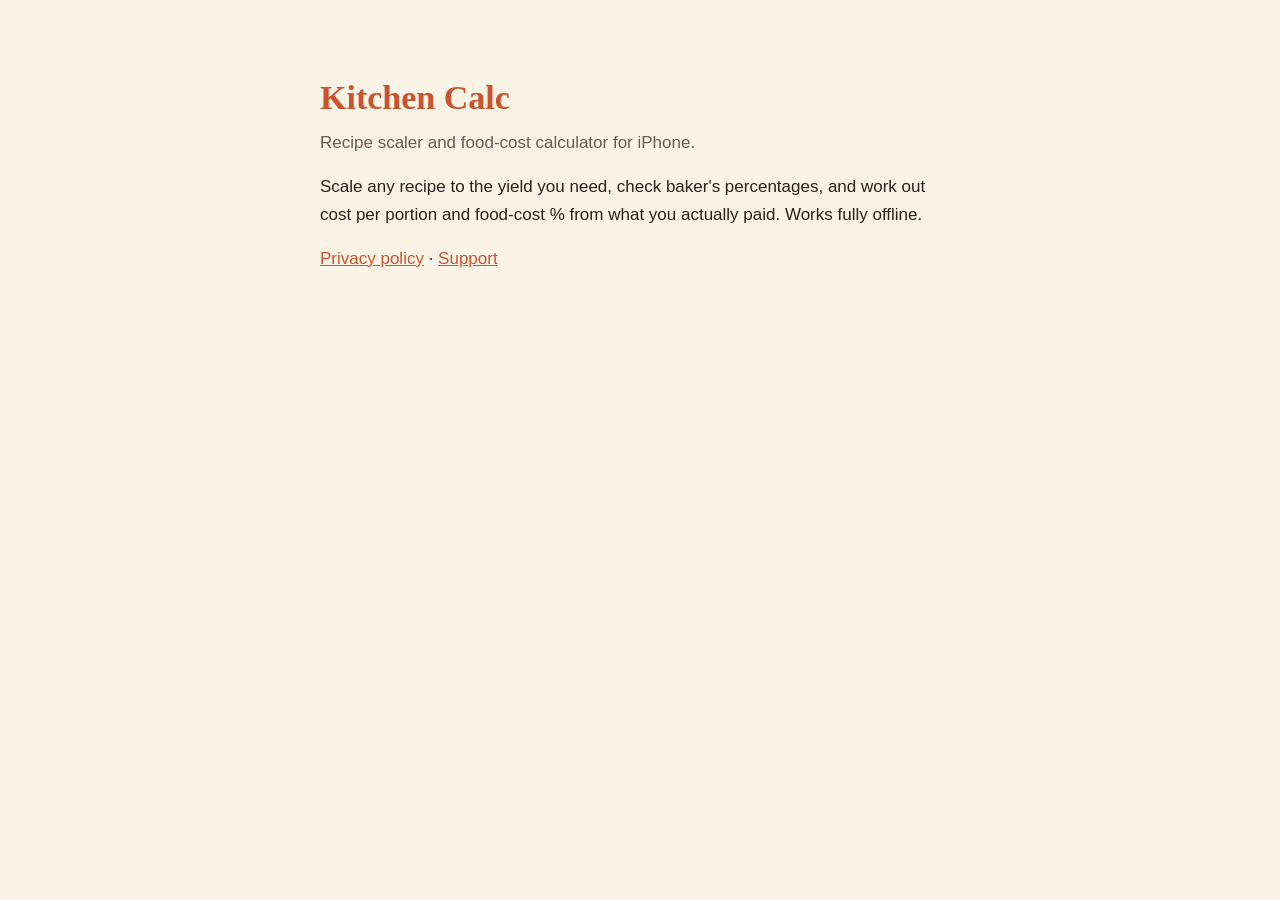
<file: index.html>
<!doctype html><html lang="en"><head><meta charset="utf-8"><meta name="viewport" content="width=device-width,initial-scale=1">
<title>Kitchen Calc</title><link rel="stylesheet" href="style.css"></head><body><main>
<h1>Kitchen Calc</h1><p class="sub">Recipe scaler and food-cost calculator for iPhone.</p>
<p>Scale any recipe to the yield you need, check baker's percentages, and work out cost per portion and food-cost % from what you actually paid. Works fully offline.</p>
<p><a href="privacy.html">Privacy policy</a> · <a href="support.html">Support</a></p>
</main></body></html>
</file>
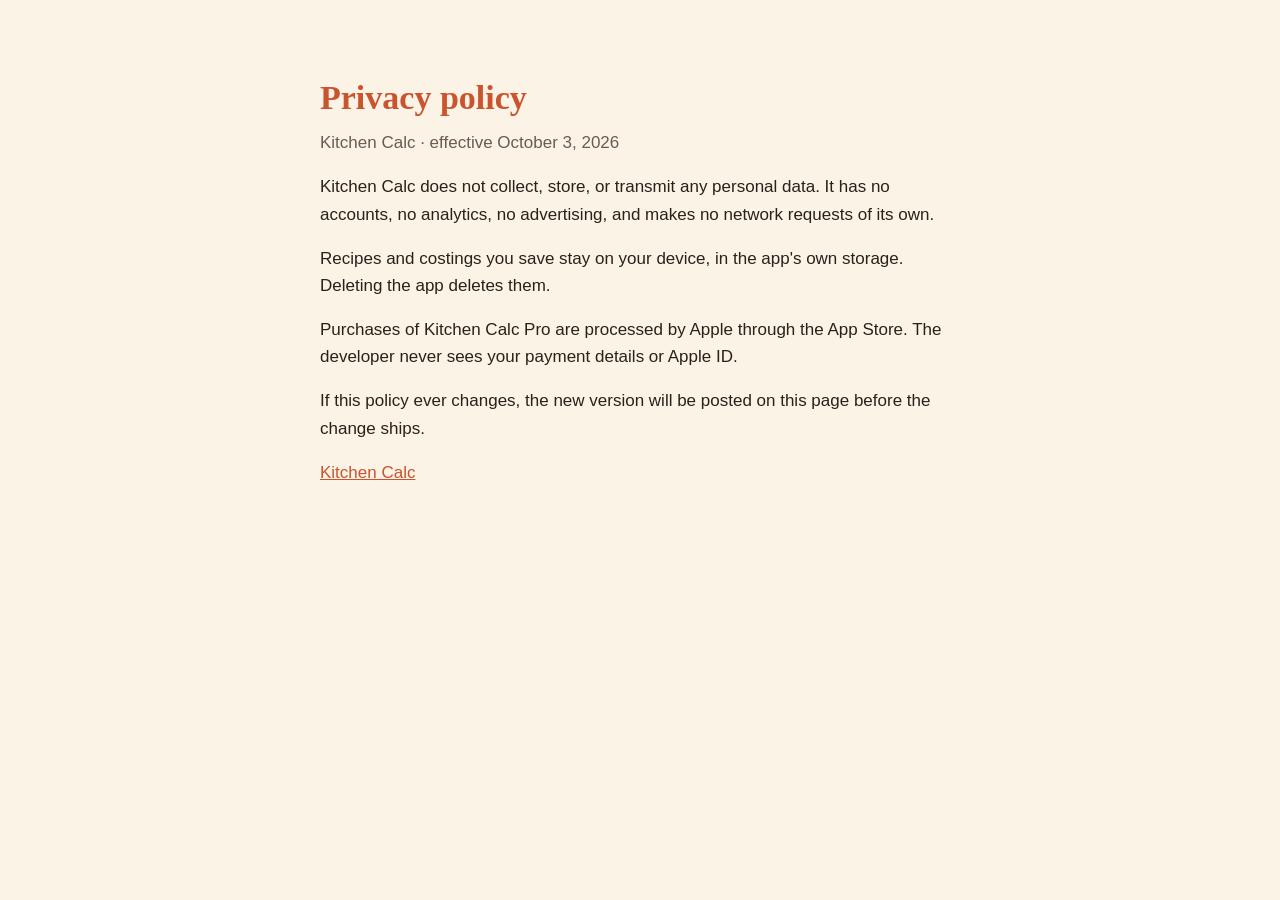
<file: privacy.html>
<!doctype html><html lang="en"><head><meta charset="utf-8"><meta name="viewport" content="width=device-width,initial-scale=1">
<title>Kitchen Calc Privacy</title><link rel="stylesheet" href="style.css"></head><body><main>
<h1>Privacy policy</h1><p class="sub">Kitchen Calc · effective October 3, 2026</p>
<p>Kitchen Calc does not collect, store, or transmit any personal data. It has no accounts, no analytics, no advertising, and makes no network requests of its own.</p>
<p>Recipes and costings you save stay on your device, in the app's own storage. Deleting the app deletes them.</p>
<p>Purchases of Kitchen Calc Pro are processed by Apple through the App Store. The developer never sees your payment details or Apple ID.</p>
<p>If this policy ever changes, the new version will be posted on this page before the change ships.</p>
<p><a href="index.html">Kitchen Calc</a></p>
</main></body></html>
</file>
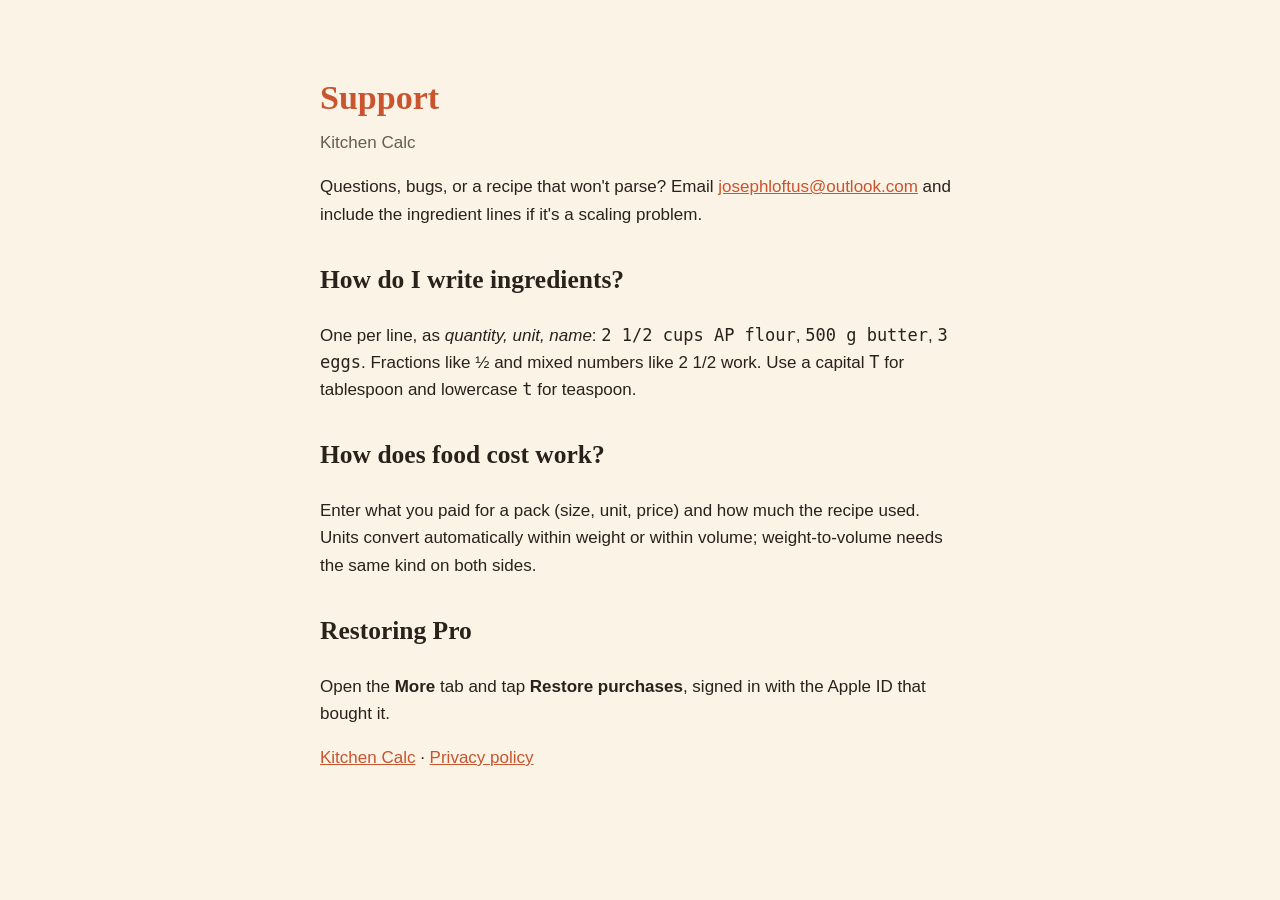
<file: support.html>
<!doctype html><html lang="en"><head><meta charset="utf-8"><meta name="viewport" content="width=device-width,initial-scale=1">
<title>Kitchen Calc Support</title><link rel="stylesheet" href="style.css"></head><body><main>
<h1>Support</h1><p class="sub">Kitchen Calc</p>
<p>Questions, bugs, or a recipe that won't parse? Email <a href="mailto:josephloftus@outlook.com?subject=Kitchen%20Calc">josephloftus@outlook.com</a> and include the ingredient lines if it's a scaling problem.</p>
<h2>How do I write ingredients?</h2>
<p>One per line, as <em>quantity, unit, name</em>: <code>2 1/2 cups AP flour</code>, <code>500 g butter</code>, <code>3 eggs</code>. Fractions like ½ and mixed numbers like 2 1/2 work. Use a capital <code>T</code> for tablespoon and lowercase <code>t</code> for teaspoon.</p>
<h2>How does food cost work?</h2>
<p>Enter what you paid for a pack (size, unit, price) and how much the recipe used. Units convert automatically within weight or within volume; weight-to-volume needs the same kind on both sides.</p>
<h2>Restoring Pro</h2>
<p>Open the <strong>More</strong> tab and tap <strong>Restore purchases</strong>, signed in with the Apple ID that bought it.</p>
<p><a href="index.html">Kitchen Calc</a> · <a href="privacy.html">Privacy policy</a></p>
</main></body></html>
</file>
<file: style.css>
:root{--bg:#faf3e6;--ink:#2b211b;--accent:#c9542e;--muted:#6b5b50}
@media (prefers-color-scheme:dark){:root{--bg:#1d1714;--ink:#f3e9dc;--accent:#e2774f;--muted:#b3a294}}
body{margin:0;background:var(--bg);color:var(--ink);font:17px/1.6 -apple-system,BlinkMacSystemFont,"Segoe UI",sans-serif}
main{max-width:640px;margin:0 auto;padding:48px 16px}
h1{font-family:Georgia,serif;color:var(--accent);margin-bottom:4px}
h2{font-family:Georgia,serif;margin-top:32px}
.sub{color:var(--muted);margin-top:0}
a{color:var(--accent)}
</file>
